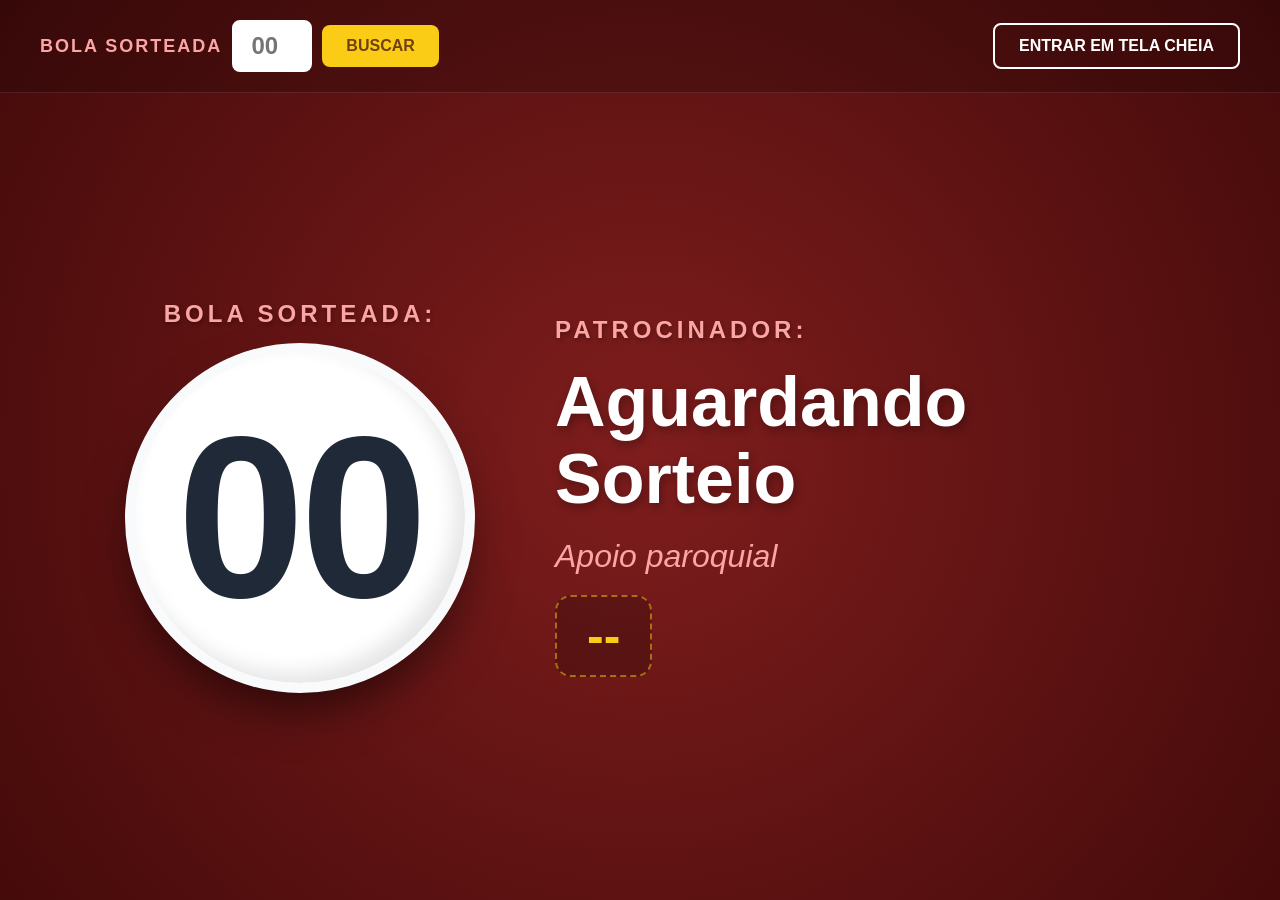
<file: bingo.html>
<!DOCTYPE html>
<html lang="pt-BR">
<head>
    <meta charset="UTF-8">
    <meta name="viewport" content="width=device-width, initial-scale=1.0">
    <title>Sorteio do Bingo - SVP</title>
    <!-- Puxando o arquivo CSS separado -->
    <link rel="stylesheet" href="css/bingo.css">
</head>
<body>

    <!-- BARRA SUPERIOR DE CONTROLES -->
    <header class="barra-controles">
        <div class="grupo-pesquisa">
            <label for="inputBola" class="label-bola">Bola Sorteada</label>
            <input type="number" id="inputBola" class="input-bola" min="1" max="75" placeholder="00">
            <button class="btn btn-buscar" onclick="buscarPatrocinador()">Buscar</button>
        </div>

        <div>
            <button id="btnFullscreen" class="btn btn-tela" onclick="alternarTelaCheia()">Entrar em Tela Cheia</button>
        </div>
    </header>

    <!-- ÁREA CENTRAL DE EXIBIÇÃO -->
    <main class="area-projecao">
        
        <!-- Coluna da Bola -->
        <div class="coluna-bola">
            <p class="label-topo">Bola Sorteada:</p>
            <div id="containerBola" class="bola-branca">
                <span id="txtNumero" class="numero-bola">00</span>
            </div>
        </div>

        <!-- Coluna do Patrocinador -->
        <div class="info-patrocinador">
            <p class="label-topo">Patrocinador:</p>
            <h1 id="txtNomeEmpresa" class="nome-empresa">Aguardando Sorteio</h1>
            <p id="txtDescEmpresa" class="desc-empresa">Apoio paroquial</p>
            <h2 id="txtTelefoneEmpresa" class="telefone-empresa">--</h2>
        </div>
        
    </main>

    <!-- Puxando o arquivo JavaScript separado -->
    <script src="js/bingo.js"></script>
</body>
</html>
</file>
<file: css/bingo.css>
/* --- VARIÁVEIS DE CORES --- */
:root {
    --cor-fundo: #7f1d1d;
    --cor-fundo-degrade: #450a0a;
    --cor-destaque: #facc15;
    --cor-texto: #ffffff;
    --fonte-padrao: -apple-system, BlinkMacSystemFont, "Segoe UI", Roboto, Helvetica, Arial, sans-serif;
}

/* --- RESET E TELA CHEIA --- */
* { margin: 0; padding: 0; box-sizing: border-box; }

body {
    font-family: var(--fonte-padrao);
    background: radial-gradient(circle, var(--cor-fundo) 0%, var(--cor-fundo-degrade) 100%);
    color: var(--cor-texto);
    height: 100vh;
    display: flex;
    flex-direction: column;
    overflow: hidden;
}

/* --- BARRA DE CONTROLE (TOPO) --- */
.barra-controles {
    display: flex;
    justify-content: space-between;
    align-items: center;
    padding: 20px 40px;
    background-color: rgba(0, 0, 0, 0.2);
    border-bottom: 1px solid rgba(255, 255, 255, 0.1);
}

.grupo-pesquisa { display: flex; gap: 10px; align-items: center; }

.label-bola { font-size: 18px; font-weight: bold; text-transform: uppercase; letter-spacing: 2px; color: #fca5a5; }

.input-bola {
    width: 80px;
    padding: 10px;
    font-size: 24px;
    font-weight: bold;
    text-align: center;
    border-radius: 8px;
    border: 2px solid white;
    background-color: white;
    color: #1f2937;
    outline: none;
}

.btn {
    padding: 12px 24px;
    font-size: 16px;
    font-weight: bold;
    border-radius: 8px;
    cursor: pointer;
    border: none;
    transition: all 0.2s;
    text-transform: uppercase;
}

.btn-buscar { background-color: var(--cor-destaque); color: #713f12; }
.btn-buscar:hover { background-color: #fde047; transform: scale(1.05); }

.btn-tela { background-color: transparent; border: 2px solid white; color: white; }
.btn-tela:hover { background-color: white; color: var(--cor-fundo); }

/* --- ÁREA PRINCIPAL (PROJEÇÃO) --- */
.area-projecao {
    flex: 1;
    display: flex;
    justify-content: center;
    align-items: center;
    gap: 80px;
    padding: 40px;
}

/* --- ORGANIZAÇÃO DOS RÓTULOS (NOVO) --- */
.coluna-bola {
    display: flex;
    flex-direction: column;
    align-items: center;
    gap: 15px;
}

.label-topo {
    font-size: 24px;
    font-weight: 700;
    text-transform: uppercase;
    letter-spacing: 4px;
    color: #fca5a5; /* Rosa claro para dar contraste suave com o fundo escuro */
    text-shadow: 1px 2px 4px rgba(0, 0, 0, 0.3);
    align-self: flex-start; /* Alinha o texto à esquerda do seu respectivo bloco */
}

/* Centraliza especificamente o texto "Bola Sorteada:" com a bola */
.coluna-bola .label-topo {
    align-self: center; 
}

/* --- A BOLA BRANCA --- */
.bola-branca {
    width: 350px;
    height: 350px;
    background-color: white;
    border-radius: 50%;
    display: flex;
    justify-content: center;
    align-items: center;
    box-shadow: 0 25px 50px -12px rgba(0, 0, 0, 0.6), inset -10px -10px 20px rgba(0,0,0,0.1);
    border: 10px solid #f8fafc;
    transition: transform 0.3s cubic-bezier(0.175, 0.885, 0.32, 1.275);
}

.numero-bola {
    font-size: 230px;
    font-weight: 900;
    color: #1f2937;
    line-height: 1;
    letter-spacing: -5px;
}

.animar-pulo { animation: puloBola 0.5s ease; }
@keyframes puloBola {
    0% { transform: scale(1); }
    50% { transform: scale(1.1); }
    100% { transform: scale(1); }
}

/* --- INFORMAÇÕES DO PATROCINADOR --- */
.info-patrocinador {
    max-width: 600px;
    display: flex;
    flex-direction: column;
    gap: 20px;
}

.nome-empresa {
    font-size: 70px;
    font-weight: 900;
    line-height: 1.1;
    color: white;
    text-shadow: 2px 4px 10px rgba(0,0,0,0.3);
}

.desc-empresa {
    font-size: 32px;
    font-weight: 400;
    color: #fca5a5;
    font-style: italic;
}

.telefone-empresa {
    font-size: 50px;
    font-weight: 900;
    color: var(--cor-destaque);
    background-color: rgba(0,0,0,0.2);
    padding: 10px 30px;
    border-radius: 16px;
    display: inline-block;
    align-self: flex-start;
    border: 2px dashed rgba(250, 204, 21, 0.5);
}

:fullscreen .barra-controles { opacity: 0.1; transition: opacity 0.3s; }
:fullscreen .barra-controles:hover { opacity: 1; }
</file>
